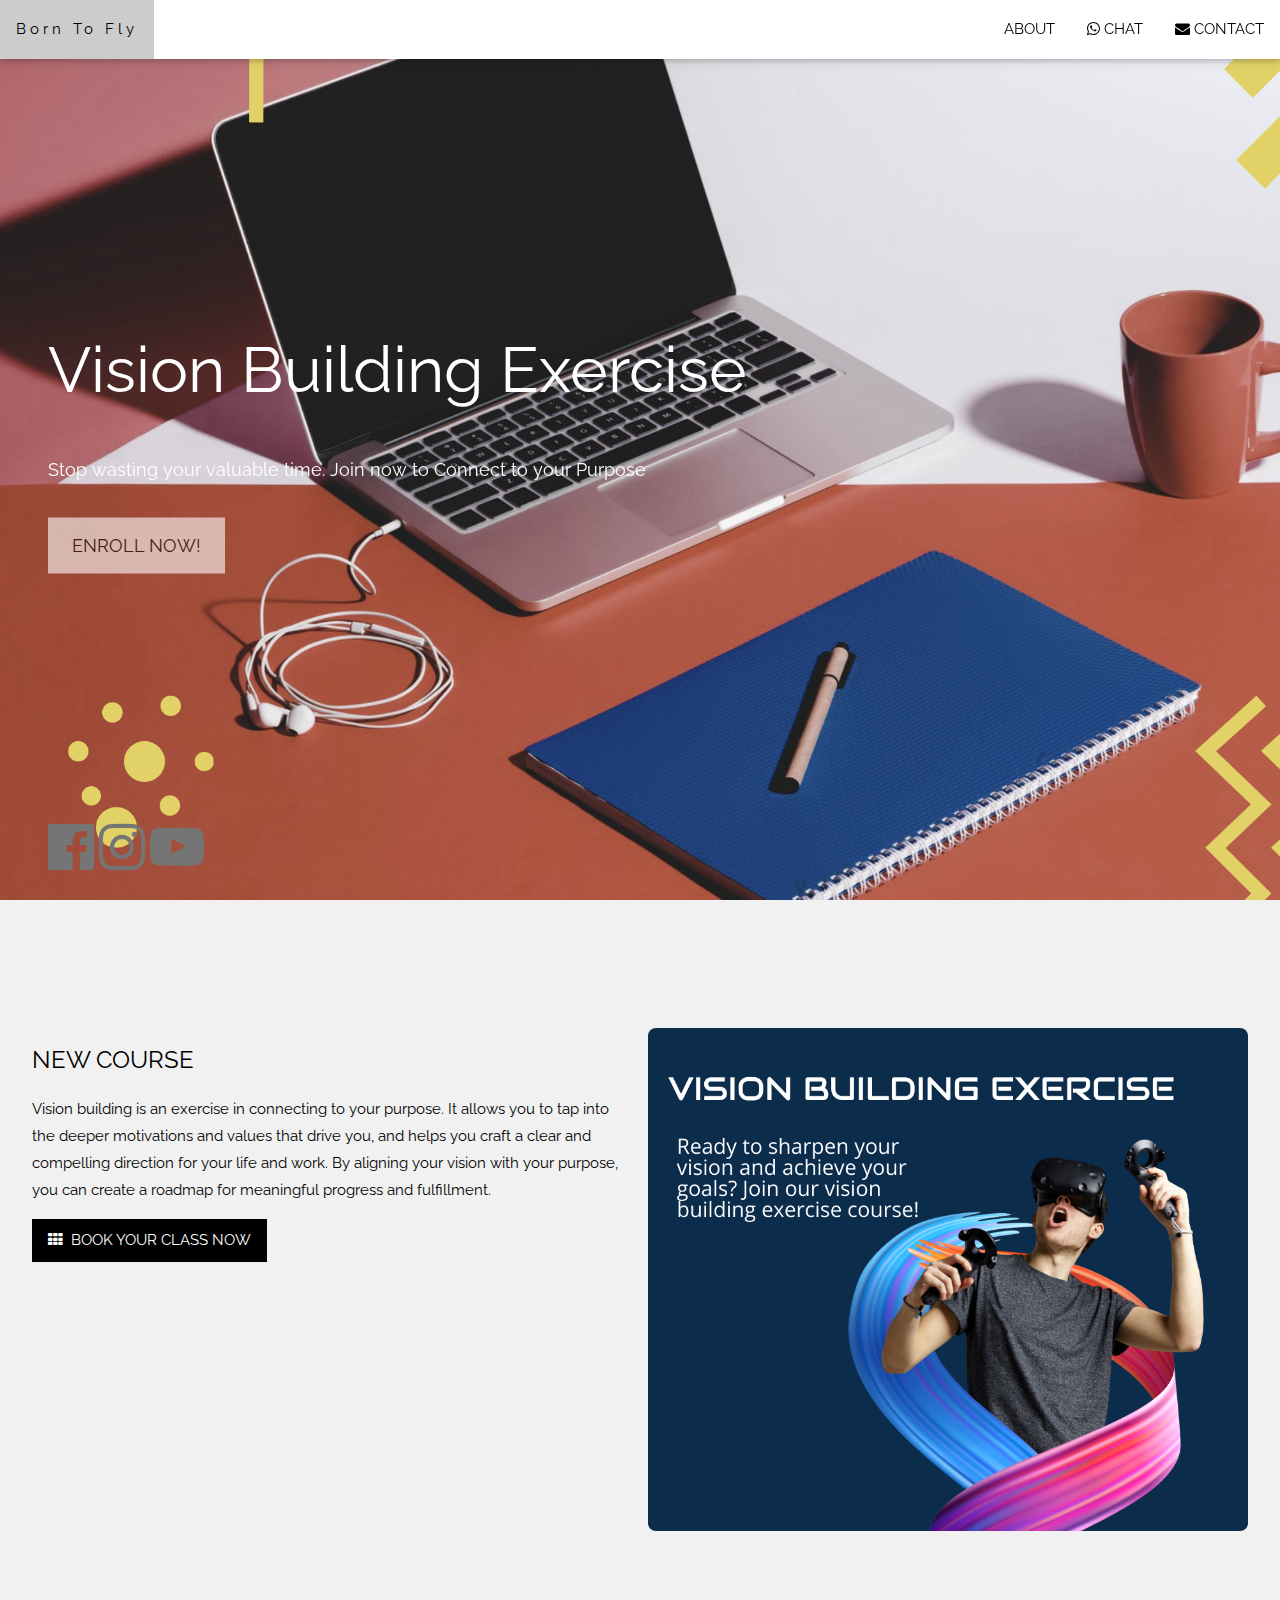
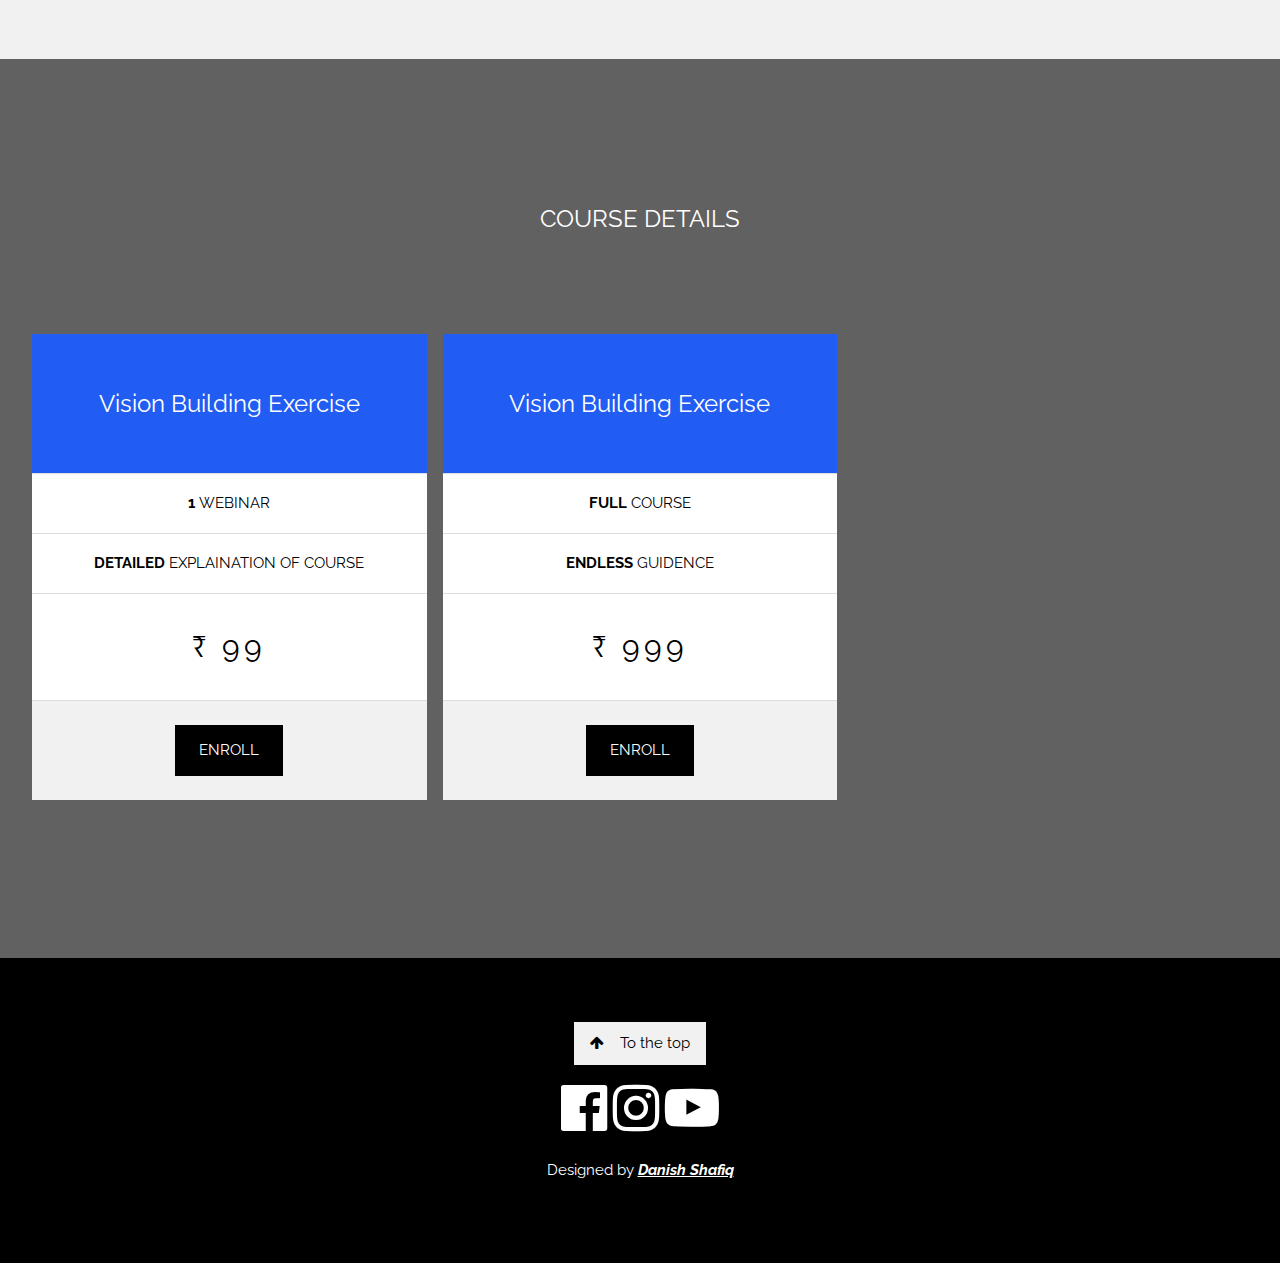
<file: index.html>
<!DOCTYPE html>
<html>
  <head>
    <title>Born to Fly</title>
    <meta property="og:image" content="ad.jpeg" />
<meta property="og:image:secure_url" content="ad.jpeg" />
<meta property="og:image:type" content="image/jpeg" />
<meta property="og:image:width" content="1200" />
<meta property="og:image:height" content="630" />
<meta property="og:image:alt" content="Are you looking to discover your vision and create a fulfilling future? Our course, Discover Your Vision, is here to help!

Through a series of interactive webinars, you will have the opportunity to explore your interests, values, and strengths, and develop a clear vision for your future. You will learn how to set goals, make informed decisions, and take action to move towards realizing your vision.

Our experienced facilitators will guide you through the process of self-discovery and provide support and encouragement along the way. By the end of the course, you will have a greater understanding of your unique talents and passions, and a plan to turn your vision into a reality.

Don't wait any longer to start living the life you want. Sign up for Discover Your Vision today and take the first step towards creating a fulfilling future." />


    <meta charset="UTF-8" />
    <meta name="viewport" content="width=device-width, initial-scale=1" />
    <link rel="stylesheet" href="https://www.w3schools.com/w3css/4/w3.css" />
    <link
      rel="stylesheet"
      href="https://fonts.googleapis.com/css?family=Raleway"
    />
    <link
      rel="stylesheet"
      href="https://cdnjs.cloudflare.com/ajax/libs/font-awesome/4.7.0/css/font-awesome.min.css"
    />
    <style>
      body,
      h1,
      h2,
      h3,
      h4,
      h5,
      h6 {
        font-family: "Raleway", sans-serif;
      }

      body,
      html {
        height: 100%;
        line-height: 1.8;
      }

      /* Full height image header */
      .bgimg-1 {
        background-position: center;
        background-size: cover;
        background-image: url("bg3.png");
        min-height: 100%;
      }

      .w3-bar .w3-button {
        padding: 16px;
      }
    </style>
  </head>
  <body>
    <!-- Navbar (sit on top) -->
    <div class="w3-top">
      <div class="w3-bar w3-white w3-card" id="myNavbar">
        <a href="#home" class="w3-bar-item w3-button w3-wide">Born To Fly</a>
        <!-- Right-sided navbar links -->
        <div class="w3-right w3-hide-small">
          <a href="https://borntoflyofficial.tk#about" class="w3-bar-item w3-button">ABOUT</a>
         <a href="https://wa.link/xasygx" class="w3-bar-item w3-button"
            ><i class="fa fa-whatsapp"></i> CHAT</a
          >
          <a href="https://borntoflyofficial.tk/contact" class="w3-bar-item w3-button"
            ><i class="fa fa-envelope"></i> CONTACT</a
          >
        </div>
        <!-- Hide right-floated links on small screens and replace them with a menu icon -->

        <a
          href="javascript:void(0)"
          class="w3-bar-item w3-button w3-right w3-hide-large w3-hide-medium"
          onclick="w3_open()"
        >
          <i class="fa fa-bars"></i>
        </a>
      </div>
    </div>

    <!-- Sidebar on small screens when clicking the menu icon -->
    <nav
      class="w3-sidebar w3-bar-block w3-black w3-card w3-animate-left w3-hide-medium w3-hide-large"
      style="display: none"
      id="mySidebar"
    >
      <a
        href="javascript:void(0)"
        onclick="w3_close()"
        class="w3-bar-item w3-button w3-large w3-padding-16"
        >Close ×</a
      >
      <a href="https://borntoflyofficial.tk#about" onclick="w3_close()" class="w3-bar-item w3-button"
        >ABOUT</a
      >
      <a href="https://wa.link/xasygx" onclick="w3_close()" class="w3-bar-item w3-button"
        >CHAT</a
      >
      <a href="https://borntoflyofficial.tk/contact" onclick="w3_close()" class="w3-bar-item w3-button"
        >CONTACT</a
      >
    </nav>

    <!-- Header with full-height image -->
    <header class="bgimg-1 w3-display-container w3-grayscale-min" id="home">
      <div class="w3-display-left w3-text-white" style="padding: 48px">
        <span class="w3-jumbo w3-hide-small">Vision Building Exercise</span
        ><br />
        <span class="w3-xxlarge w3-hide-large w3-hide-medium"
          >Vision Building Exercise</span
        ><br />
        <span class="w3-large"
          >Stop wasting your valuable time. Join now to Connect to your Purpose</span
        >
        <p>
          <a
            href="#pricing"
            class="w3-button w3-white w3-padding-large w3-large w3-margin-top w3-opacity w3-hover-opacity-off"
            >ENROLL NOW!</a
          >
        </p>
      </div>
      <div
        class="w3-display-bottomleft w3-text-grey w3-large"
        style="padding: 24px 48px"
      >
        <a href="https://www.facebook.com/borntoflyofficial/"><i class="fa fa-facebook-official w3-hover-opacity" style="font-size: 6vh;"></i></a>
        <a href="https://www.instagram.com/borntoflyofficial/"><i class="fa fa-instagram w3-hover-opacity" style="font-size: 6vh;"></i></a>
        <a href="https://www.youtube.com/@leteusfly852"><i class="fa fa-youtube-play w3-hover-opacity" style="font-size: 6vh;"></i></a>
        
      </div>
    </header>

    <!-- Promo Section - "We know design" -->
    <div class="w3-container w3-light-grey" style="padding: 128px 16px">
      <div class="w3-row-padding">
        <div class="w3-col m6">
          <h3>NEW COURSE</h3>
          <p>
            Vision building is an exercise in connecting to your purpose. It
              allows you to tap into the deeper motivations and values that
              drive you, and helps you craft a clear and compelling direction
              for your life and work. By aligning your vision with your purpose,
              you can create a roadmap for meaningful progress and
              fulfillment.
          </p>
          <p>
            <a href="#pricing" class="w3-button w3-black"
              ><i class="fa fa-th"> </i> BOOK YOUR CLASS NOW</a
            >
          </p>
        </div>
        <div class="w3-col m6">
          <img
            class="w3-image w3-round-large"
            src="bg0.png"
            alt="Buildings"
            width="700"
            height="394"
          />
        </div>
      </div>
    </div>

    <!-- Pricing Section -->
    <div
      class="w3-container w3-center w3-dark-grey"
      style="padding: 128px 16px"
      id="pricing"
    >
      <h3>COURSE DETAILS</h3>
      <p class="w3-large"></p>
      <div class="w3-row-padding" style="margin-top: 64px">
       
        <div class="w3-third" style="    padding: 30px 8px;">
          <ul class="w3-ul w3-white w3-hover-shadow">
            <li class="w3-red w3-xlarge w3-padding-48" style="background-color: #215cf3!important;">Vision Building Exercise</li>
            <li class="w3-padding-16"><b>1 </b> WEBINAR</li>
           
            <li class="w3-padding-16"><b>DETAILED</b> EXPLAINATION OF COURSE</li>
            <li class="w3-padding-16">
              <h2 class="w3-wide">₹ 99</h2>
             
            </li>
            <li class="w3-light-grey w3-padding-24">
              <button class="w3-button w3-black w3-padding-large" onclick="window.location.href = 'sec.html';">
                ENROLL
              </button>
            </li>
          </ul>
        </div>
        
        <div class="w3-third" style="    padding: 30px 8px;">
          <ul class="w3-ul w3-white w3-hover-shadow">
            <li class="w3-red w3-xlarge w3-padding-48" style="background-color: #215cf3!important;">Vision Building Exercise</li>
            <li class="w3-padding-16"><b>FULL </b> COURSE</li>
           
            <li class="w3-padding-16"><b>ENDLESS</b> GUIDENCE</li>
            <li class="w3-padding-16">
              <h2 class="w3-wide">₹ 999</h2>
             
            </li>
            <li class="w3-light-grey w3-padding-24">
              <button class="w3-button w3-black w3-padding-large" onclick="window.location.href = 'sec1.html';">
                ENROLL
              </button>
            </li>
          </ul>
        </div>
        
      </div>
    </div>

 

    <!-- Footer -->
    <footer class="w3-center w3-black w3-padding-64">
      <a href="#home" class="w3-button w3-light-grey"
        ><i class="fa fa-arrow-up w3-margin-right"></i>To the top</a
      >
      <div class="w3-xlarge w3-section">
        <a href="https://www.facebook.com/borntoflyofficial/"><i class="fa fa-facebook-official w3-hover-opacity" style="font-size: 6vh;"></i></a>
        <a href="https://www.instagram.com/borntoflyofficial/"><i class="fa fa-instagram w3-hover-opacity" style="font-size: 6vh;"></i></a>
        <a href="https://www.youtube.com/@leteusfly852"><i class="fa fa-youtube-play w3-hover-opacity" style="font-size: 6vh;"></i></a>
        
        
      </div>
      <p>
        Designed by
        <a
          href="https://www.instagram.com/_dan1sh7/"
          
          class="w3-hover-text-green"
          ><i><b>Danish Shafiq</b></i></a
        >
      </p>
    </footer>

    <script>
      // Modal Image Gallery
      function onClick(element) {
        document.getElementById("img01").src = element.src;
        document.getElementById("modal01").style.display = "block";
        var captionText = document.getElementById("caption");
        captionText.innerHTML = element.alt;
      }

      // Toggle between showing and hiding the sidebar when clicking the menu icon
      var mySidebar = document.getElementById("mySidebar");

      function w3_open() {
        if (mySidebar.style.display === "block") {
          mySidebar.style.display = "none";
        } else {
          mySidebar.style.display = "block";
        }
      }

      // Close the sidebar with the close button
      function w3_close() {
        mySidebar.style.display = "none";
      }
    </script>
  </body>
</html>
</file>
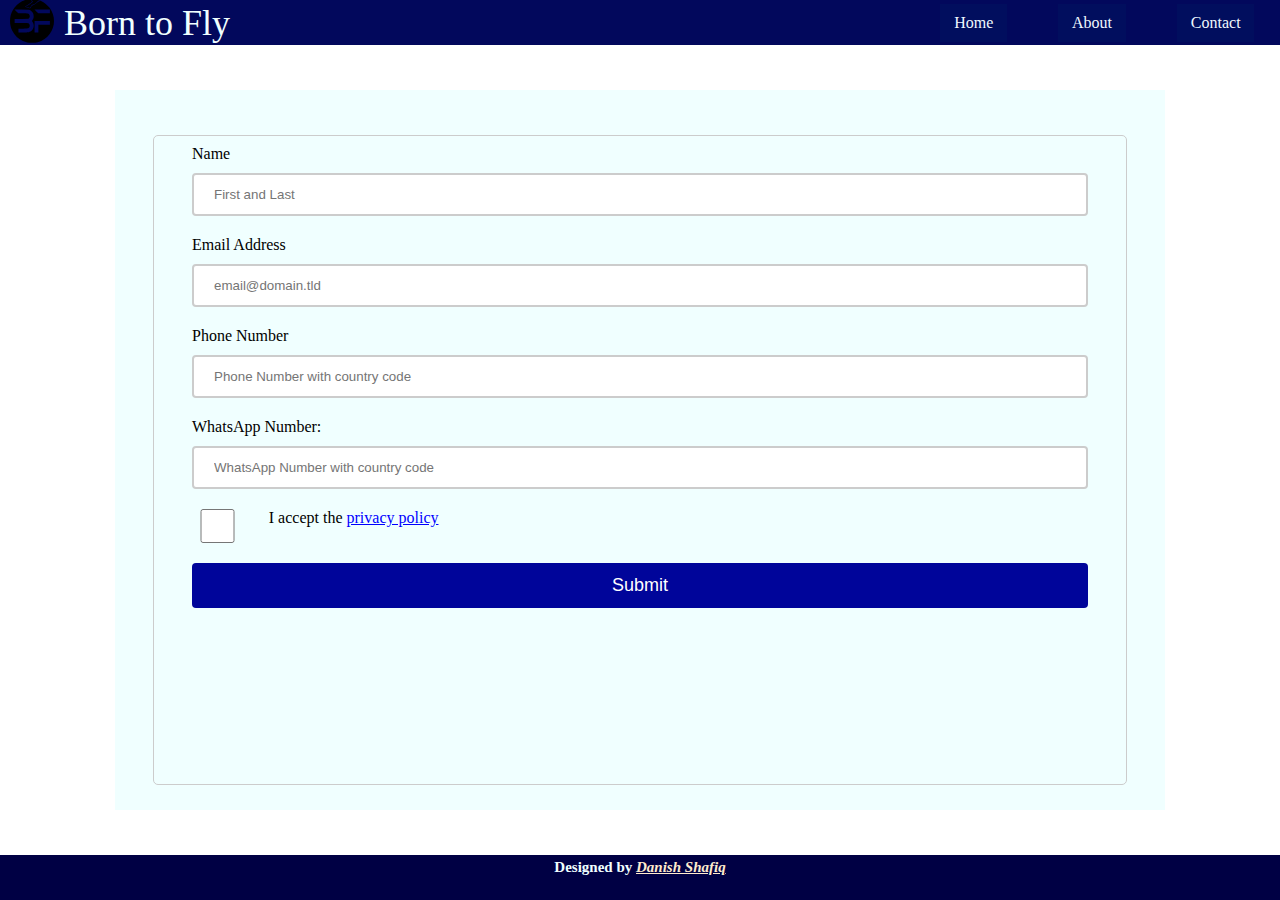
<file: sec.html>
<!DOCTYPE html>
<html lang="en">

<head>
    <meta charset="UTF-8" />
    <meta http-equiv="X-UA-Compatible" content="IE=edge" />
    <meta name="viewport" content="width=device-width, initial-scale=1.0" />
    <title>Born To Fly</title>
    <link rel="stylesheet" href="style.css" />
    <link rel="stylesheet" href="utility.css" />

</head>

<body>
    <div class="navi max-width-1 m-auto">
        <div class="nav-left" style="display: flex; justify-content: center; align-items: center;">
            <span><svg version="1.0" xmlns="http://www.w3.org/2000/svg" width="5vw" height="5vh"
                    viewBox="0 0 40.000000 40.000000" preserveAspectRatio="xMidYMid meet">

                    <g transform="translate(0.000000,40.000000) scale(0.022727,-0.022727)" fill="#000000" stroke="none">
                        <path d="M851 1718 c12 -23 31 -55 43 -71 l21 -29 -56 -51 c-30 -29 -96 -74
               -145 -102 l-89 -50 55 -5 c30 -3 68 -14 84 -25 32 -21 27 -25 76 55 19 32 36
               44 80 61 83 31 132 63 165 108 17 22 38 41 48 41 9 0 17 8 17 18 0 9 11 34 25
               55 l26 37 -39 0 c-26 0 -45 -7 -57 -20 -10 -11 -22 -20 -26 -20 -4 0 -11 9
               -14 20 -6 18 -15 20 -121 20 l-114 0 21 -42z" />
                        <path d="M740 1713 c-56 -9 -198 -57 -250 -83 -144 -74 -276 -201 -362 -350
               -135 -234 -142 -558 -19 -801 90 -179 244 -327 417 -404 125 -55 199 -70 354
               -70 123 0 157 4 224 24 591 174 826 855 465 1346 -76 104 -217 218 -334 270
               -32 14 -59 25 -61 25 -2 0 -4 -12 -4 -26 0 -20 -4 -24 -19 -19 -14 4 -31 -7
               -65 -43 -31 -33 -68 -59 -109 -76 -103 -45 -107 -48 -134 -97 -14 -26 -32 -50
               -39 -53 -8 -3 -33 3 -57 14 -23 10 -64 22 -90 25 -69 9 -59 30 38 83 102 56
               172 108 180 131 3 12 -5 37 -22 65 -29 48 -39 52 -113 39z m71 -435 c92 -56
               134 -128 134 -233 0 -61 -4 -78 -33 -129 l-33 -58 25 -38 c88 -133 41 -308
               -102 -381 -44 -23 -59 -24 -249 -27 l-203 -3 0 74 0 75 183 4 c157 3 187 6
               211 21 61 40 66 132 9 177 -24 19 -39 20 -289 20 l-264 0 0 80 0 79 271 3 271
               3 23 29 c32 40 37 75 17 116 -30 61 -62 70 -262 70 l-176 0 -74 75 -75 76 285
               -3 285 -3 46 -27z m769 -43 l0 -75 -228 0 -228 0 -74 75 -74 75 302 0 302 0 0
               -75z m0 -450 l0 -75 -225 0 -225 0 0 -150 0 -150 -75 0 -75 0 0 225 0 225 300
               0 300 0 0 -75z" />
                    </g>
                </svg></span>
            <span style="color: azure; font-size: 4vh;">Born to Fly</span>
        </div>
        <div class="nav-right">
            <ul>
                <li>
                    <a href="https://borntoflyofficial.tk">Home</a>
                </li>
                <li>
                    <a href="https://borntoflyofficial.tk#about">About</a>
                </li>
                <li>
                    <a href="https://borntoflyofficial.tk/Contact">Contact</a>
                </li>
            </ul>
        </div>
    </div>
    <div class="content max-width-1 m-auto">
        <div class="out-box m-auto">

            <div class="in-box m-auto">

                <form id="contact-form" name="department-contact-form" accept-charset="utf-8"
                    action="https://formsubmit.co/borntofly2481@gmail.com" method="post">
                  
                        <label for="fname">Name</label>
                        <input type="text" name="name" id="name" placeholder="First and Last" required="">

                        <label for="lname">Email Address</label>
                        <input type="email" name="email" id="email" placeholder="email@domain.tld" required="">
                        <input type="text" name="type" id="type" value="webinar" hidden>
                        <label for="lname">Phone Number</label>
                        <input type="text" type="telephone" name="telephone" id="phone"
                            placeholder="Phone Number with country code">
                        <label for="address">WhatsApp Number:</label>
                        <input type="tel" id="phone" name="WhatsApp" required placeholder="WhatsApp Number with country code">
                        <div id="pr">
                            <input type="checkbox" id="privacy-policy" name="privacy-policy" required>
                            <label for="privacy-policy">I accept the <span onclick="popup()"
                                    style="color: blue;"><u>privacy
                                        policy</u></span> </label>
                                        <input type="hidden" name="_autoresponse" value="Thanks For Choosing our Course. 
                                        We will Respond You As Soon  As Posible Through WhatsApp. Regards BORN TO FLY">
                                        <input type="hidden" name="_next" value="https://borntofly.netlify.app/fr0.html">
                                        <input type="hidden" name="_cc" value="sganayeeh@gmail.com">
                        </div>


                       
                        <input type="hidden" name="_subject" id="email-subject" value="WEBINAR 'Discover your vision'">
                   
                 <input type="submit" value="Submit">
                </form>





            </div>
        </div>
    </div>
    <div class="foot max-width-1 m-auto">
        <h3 style="color: azure; font-size: 15px; padding-top: 4px;">
            Designed by <a href="https://instagram.com/_dan1sh7"
                style="text-decoration: none; color: blanchedalmond;"><b><i><u>Danish Shafiq</u< /i></b></a>
        </h3>
    </div>
    <div id="popup" style="display:none">
        <div id="popup-content">
            <p>1.Fraudulent payment messages: Any attempt to use fraudulent payment messages or
                methods to pay for products or services through our web form will not be tolerated.
                This includes, but is not limited to, using stolen credit card information, fake
                payment gateways, and misrepresenting payment details. <br><br>

                2. Messaging scams: Any attempt to use our web form for messaging scams or phishing
                attacks will not be tolerated. This includes, but is not limited to, attempting to
                obtain sensitive personal or financial information from our customers through
                deceptive or misleading messages. <br><br>

                3. Consequences: Any violations of these policies may result in immediate termination
                of your account, legal action, and potential criminal charges. <br><br>

                4. Reporting: If you receive a suspicious or fraudulent payment message or are the
                target of a messaging scam through our web form, please report it to our customer
                service team immediately. Your cooperation in helping us maintain a safe and secure
                platform is greatly appreciated. <br><br>

                5. Customer protection: We take the security and protection of our customers' personal
                and financial information very seriously. We have implemented multiple measures to
                prevent fraud and protect against unauthorized access to customer data.</p>
            <hr>
            <button onclick="closePopup()"
                style="margin-left: 20vw; margin-top: 3vw; height: 5vh; width: 15vw;">Close</button>
        </div>
    </div>
    <script>
        function popup() {
            var popup = document.getElementById("popup");
            popup.style.display = "flex";
        }
        function closePopup() {
            var popup = document.getElementById("popup");
            popup.style.display = "none";
        }


    </script>
</body>

</html>
</file>
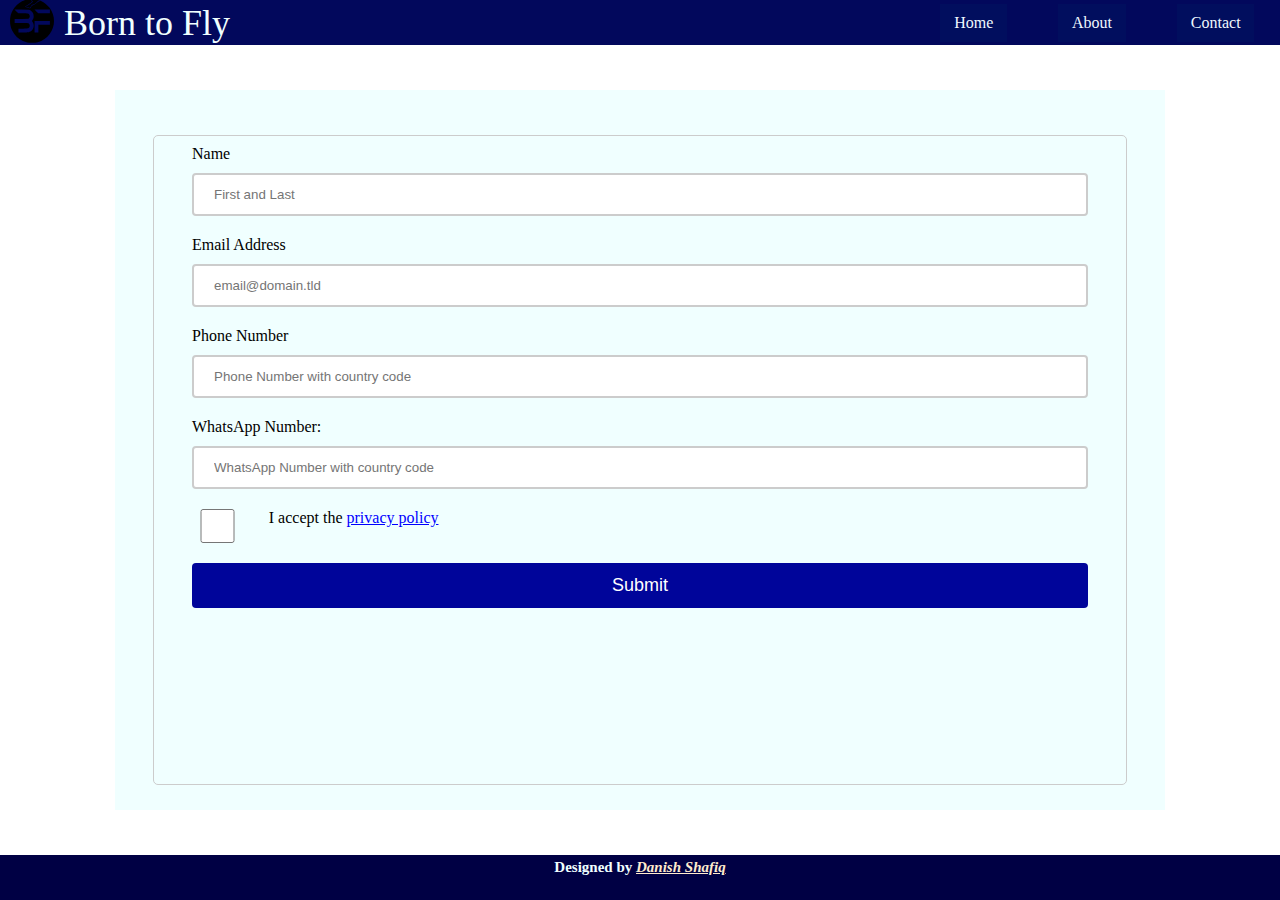
<file: sec1.html>
<!DOCTYPE html>
<html lang="en">

<head>
    <meta charset="UTF-8" />
    <meta http-equiv="X-UA-Compatible" content="IE=edge" />
    <meta name="viewport" content="width=device-width, initial-scale=1.0" />
    <title>Born To Fly</title>
    <link rel="stylesheet" href="style.css" />
    <link rel="stylesheet" href="utility.css" />

</head>

<body>
    <div class="navi max-width-1 m-auto">
        <div class="nav-left" style="display: flex; justify-content: center; align-items: center;">
            <span><svg version="1.0" xmlns="http://www.w3.org/2000/svg" width="5vw" height="5vh"
                    viewBox="0 0 40.000000 40.000000" preserveAspectRatio="xMidYMid meet">

                    <g transform="translate(0.000000,40.000000) scale(0.022727,-0.022727)" fill="#000000" stroke="none">
                        <path d="M851 1718 c12 -23 31 -55 43 -71 l21 -29 -56 -51 c-30 -29 -96 -74
               -145 -102 l-89 -50 55 -5 c30 -3 68 -14 84 -25 32 -21 27 -25 76 55 19 32 36
               44 80 61 83 31 132 63 165 108 17 22 38 41 48 41 9 0 17 8 17 18 0 9 11 34 25
               55 l26 37 -39 0 c-26 0 -45 -7 -57 -20 -10 -11 -22 -20 -26 -20 -4 0 -11 9
               -14 20 -6 18 -15 20 -121 20 l-114 0 21 -42z" />
                        <path d="M740 1713 c-56 -9 -198 -57 -250 -83 -144 -74 -276 -201 -362 -350
               -135 -234 -142 -558 -19 -801 90 -179 244 -327 417 -404 125 -55 199 -70 354
               -70 123 0 157 4 224 24 591 174 826 855 465 1346 -76 104 -217 218 -334 270
               -32 14 -59 25 -61 25 -2 0 -4 -12 -4 -26 0 -20 -4 -24 -19 -19 -14 4 -31 -7
               -65 -43 -31 -33 -68 -59 -109 -76 -103 -45 -107 -48 -134 -97 -14 -26 -32 -50
               -39 -53 -8 -3 -33 3 -57 14 -23 10 -64 22 -90 25 -69 9 -59 30 38 83 102 56
               172 108 180 131 3 12 -5 37 -22 65 -29 48 -39 52 -113 39z m71 -435 c92 -56
               134 -128 134 -233 0 -61 -4 -78 -33 -129 l-33 -58 25 -38 c88 -133 41 -308
               -102 -381 -44 -23 -59 -24 -249 -27 l-203 -3 0 74 0 75 183 4 c157 3 187 6
               211 21 61 40 66 132 9 177 -24 19 -39 20 -289 20 l-264 0 0 80 0 79 271 3 271
               3 23 29 c32 40 37 75 17 116 -30 61 -62 70 -262 70 l-176 0 -74 75 -75 76 285
               -3 285 -3 46 -27z m769 -43 l0 -75 -228 0 -228 0 -74 75 -74 75 302 0 302 0 0
               -75z m0 -450 l0 -75 -225 0 -225 0 0 -150 0 -150 -75 0 -75 0 0 225 0 225 300
               0 300 0 0 -75z" />
                    </g>
                </svg></span>
            <span style="color: azure; font-size: 4vh;">Born to Fly</span>
        </div>
        <div class="nav-right">
            <ul>
                <li>
                    <a href="https://borntoflyofficial.tk">Home</a>
                </li>
                <li>
                    <a href="https://borntoflyofficial.tk#about">About</a>
                </li>
                <li>
                    <a href="https://borntoflyofficial.tk/Contact">Contact</a>
                </li>
            </ul>
        </div>
    </div>
    <div class="content max-width-1 m-auto">
        <div class="out-box m-auto">

            <div class="in-box m-auto">

                <form id="contact-form" name="department-contact-form" accept-charset="utf-8"
                    action="https://formsubmit.co/borntofly2481@gmail.com" method="post">
                   
                        <label for="fname">Name</label>
                        <input type="text" name="name" id="name" placeholder="First and Last" required="">

                        <label for="lname">Email Address</label>
                        <input type="email" name="email" id="email" placeholder="email@domain.tld" required="">
                        <input type="text" name="type" id="type" value="Full COURSE" hidden>
                        <label for="lname">Phone Number</label>
                        <input type="text" type="telephone" name="telephone" id="phone"
                            placeholder="Phone Number with country code">
                        <label for="address">WhatsApp Number:</label>
                        <input type="tel" id="phone" name="WhatsApp" required placeholder="WhatsApp Number with country code">
                        <div id="pr">
                            <input type="checkbox" id="privacy-policy" name="privacy-policy" required>
                            <label for="privacy-policy">I accept the <span onclick="popup()"
                                    style="color: blue;"><u>privacy
                                        policy</u></span> </label>
                                        <input type="hidden" name="_autoresponse" value="Thanks For Choosing our Course. 
                                        We will Respond You As Soon  As Posible Through WhatsApp. Regards BORN TO FLY">
                                        <input type="hidden" name="_next" value="https://borntofly.netlify.app/fr1.html">
                                        <input type="hidden" name="_cc" value="sganayeeh@gmail.com">


                        </div>


                       
                        <input type="hidden" name="_subject" id="email-subject" value="Full COURSE 'Discover your vision' ">
                    
                    <center> <input type="submit" value="Submit"></center>
                </form>





            </div>
        </div>
    </div>
    <div class="foot max-width-1 m-auto">
        <h3 style="color: azure; font-size: 15px; padding-top: 4px;">
            Designed by <a href="https://instagram.com/_dan1sh7"
                style="text-decoration: none; color: blanchedalmond;"><b><i><u>Danish Shafiq</u< /i></b></a>
        </h3>
    </div>
    <div id="popup" style="display:none">
        <div id="popup-content">
            <p>1.Fraudulent payment messages: Any attempt to use fraudulent payment messages or
                methods to pay for products or services through our web form will not be tolerated.
                This includes, but is not limited to, using stolen credit card information, fake
                payment gateways, and misrepresenting payment details. <br><br>

                2. Messaging scams: Any attempt to use our web form for messaging scams or phishing
                attacks will not be tolerated. This includes, but is not limited to, attempting to
                obtain sensitive personal or financial information from our customers through
                deceptive or misleading messages. <br><br>

                3. Consequences: Any violations of these policies may result in immediate termination
                of your account, legal action, and potential criminal charges. <br><br>

                4. Reporting: If you receive a suspicious or fraudulent payment message or are the
                target of a messaging scam through our web form, please report it to our customer
                service team immediately. Your cooperation in helping us maintain a safe and secure
                platform is greatly appreciated. <br><br>

                5. Customer protection: We take the security and protection of our customers' personal
                and financial information very seriously. We have implemented multiple measures to
                prevent fraud and protect against unauthorized access to customer data.</p>
            <hr>
            <button onclick="closePopup()"
                style="margin-left: 20vw; margin-top: 3vw; height: 5vh; width: 15vw;">Close</button>
        </div>
    </div>
    <script>
        function popup() {
            var popup = document.getElementById("popup");
            popup.style.display = "flex";
        }
        function closePopup() {
            var popup = document.getElementById("popup");
            popup.style.display = "none";
        }


    </script>
</body>

</html>
</file>
<file: style.css>
* {
    margin: 0;
    padding: 0;
}

.navi {
    background-color: rgb(2, 8, 92);
    height: 5vh;
    display: flex;
    justify-content: space-between;
    align-items: center;


}
.nav-right ul{
    list-style: none;
    display: flex;
    
}
.nav-right ul li{
    list-style: none;
    display: flex;
    margin: 0 2vw;
   border: 1px solid transparent;
   background-color: rgba(0, 31, 98, 0.303);
   padding: 1vh 1vw;

    
}
.nav-right ul li :hover {
   
   background-color: rgba(0, 0, 0, 0.712);
   padding: 1vh 2vw;
     
}
.nav-right ul li a{
    text-decoration: none;
    color: aliceblue;
}
.content {
    background-color: rgb(255, 255, 255);
    height: 90vh;
    display: flex;
    justify-content: center;
}
.out-box {
   background-color: azure;
   height: 70vh;
   /* max-width: 80vw;
   display: flex; */
   width: 80vw;
   padding: 5vh 1vw;
}
/* .in-box{
  
  
} */
#contact-form {
    width: 70vw;
    margin: 0 auto;
    padding: 1vh 3vw;
    border: 1px solid #ccc;
    border-radius: 5px;
    height: 70vh;
  }
  
  #contact-form label {
    display: block;
    margin-bottom: 10px;
    /* font-size: 15px; */
  }
  
  #contact-form input, #contact-form textarea {
    width: 100%;
    padding: 12px 20px;
    margin-bottom: 20px;
    box-sizing: border-box;
    border: 2px solid #ccc;
    border-radius: 4px;
  }
  
  #contact-form input[type="submit"] {
    background-color: #00059a;
    color: white;
    border: none;
    border-radius: 4px;
    cursor: pointer;
    font-size: 18px;
  }
  
  #contact-form input[type="submit"]:hover {
    background-color: #090267;
  }
  
#pr{
    display: inline-flex;
    
    padding: auto;
    max-width: 80vw;
    height: 6vh;
    color: rgb(0, 0, 0);
    
  
   
}
#pr label{
    /* display: inline-block; */
    height: 1vh;
    width: 50vw;
    color: rgb(0, 0, 0);
   
   
}
#pr input{
   
    width: 4vw;
    margin-right: 2vw;
}
.foot {
    background-color: rgb(0, 0, 68);
    height: 5vh;
    text-align: center;
    /* padding: 5px; */
    margin-top: 1vh;
}
/* try */
#popup {
    position: fixed;
    top: 0;
    left: 0;
    width: 100%;
    height: 100%;
    background-color: rgba(0, 0, 0, 0.5);
    display: flex;
    align-items: center;
    justify-content: center;
  }
  
  #popup-content {
    background-color: white;
    border: 1px solid #ccc;
    border-radius: 5px;
    padding: 20px;
    max-width: 500px;
    max-height: 500px;
    overflow: auto;
  }
</file>
<file: utility.css>
.max-width-1{
max-width: 100vw;
}
.m-auto{
margin: auto;
}
</file>
